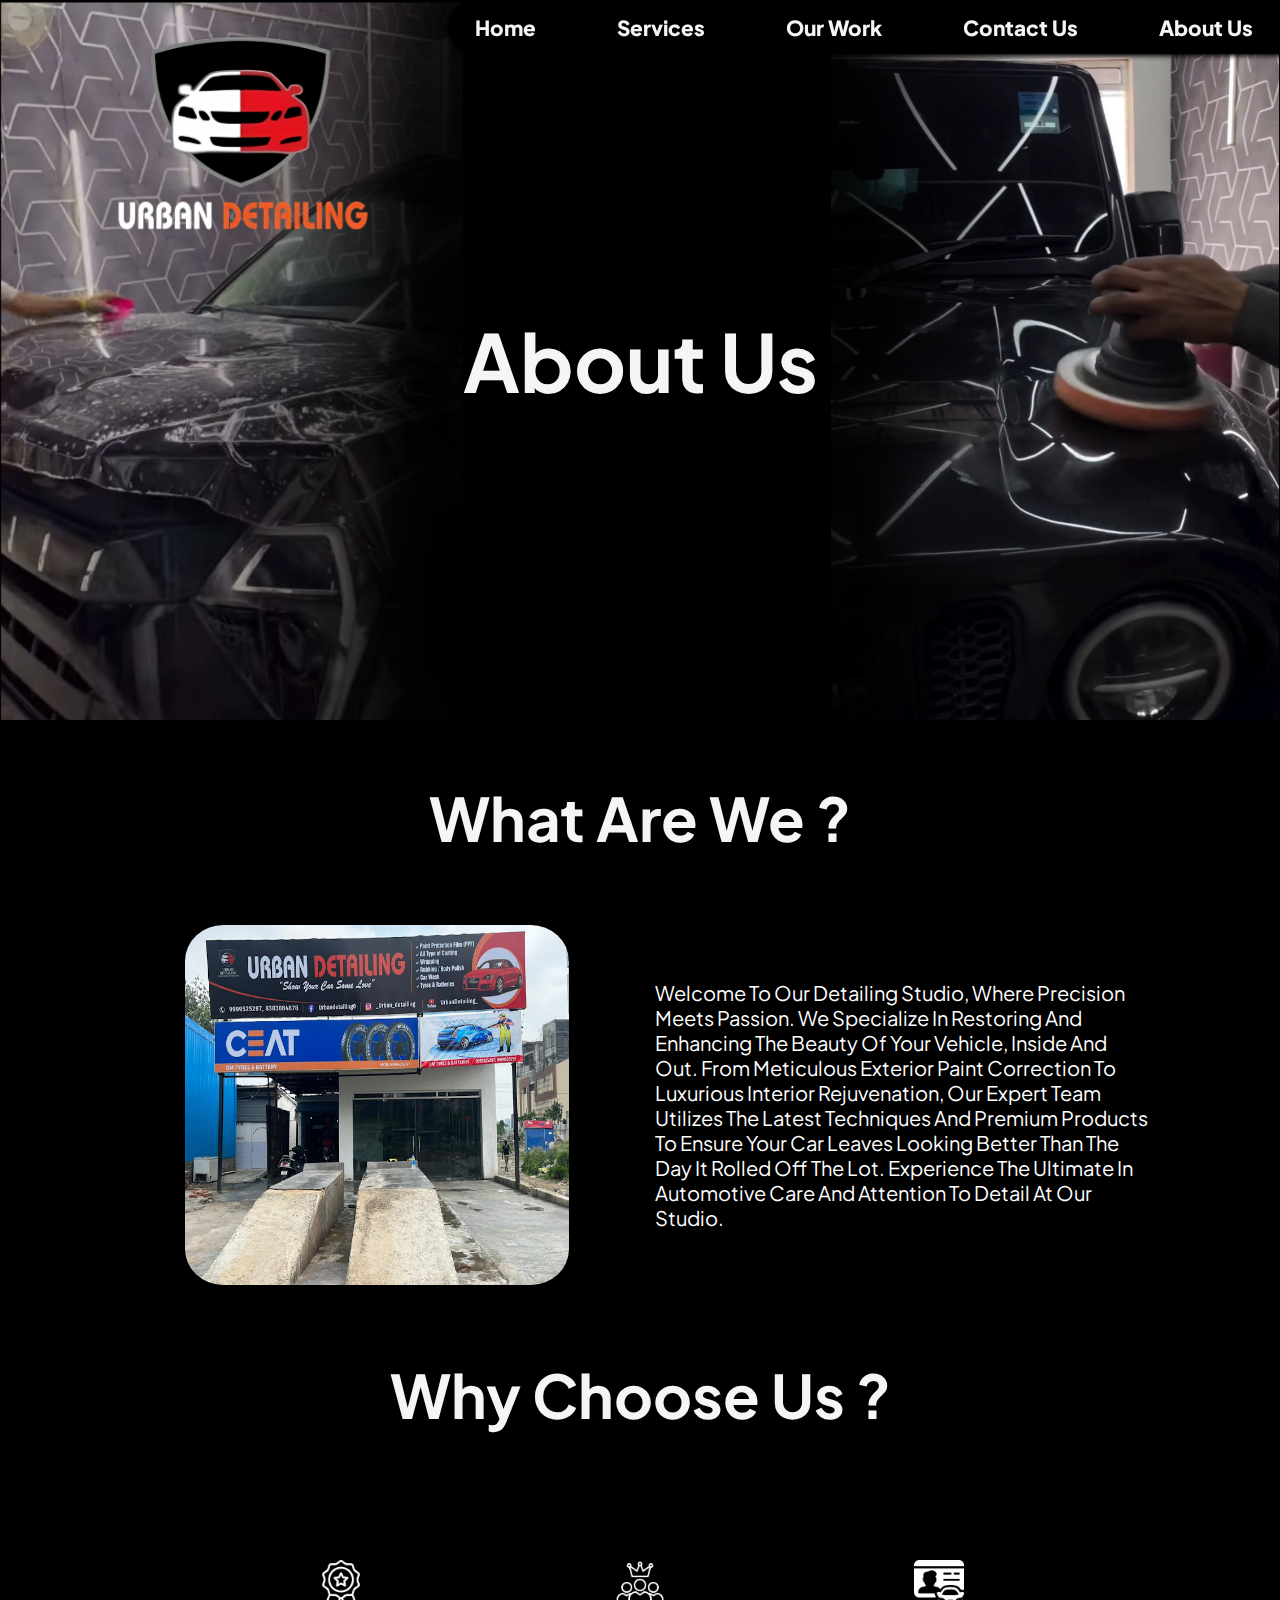
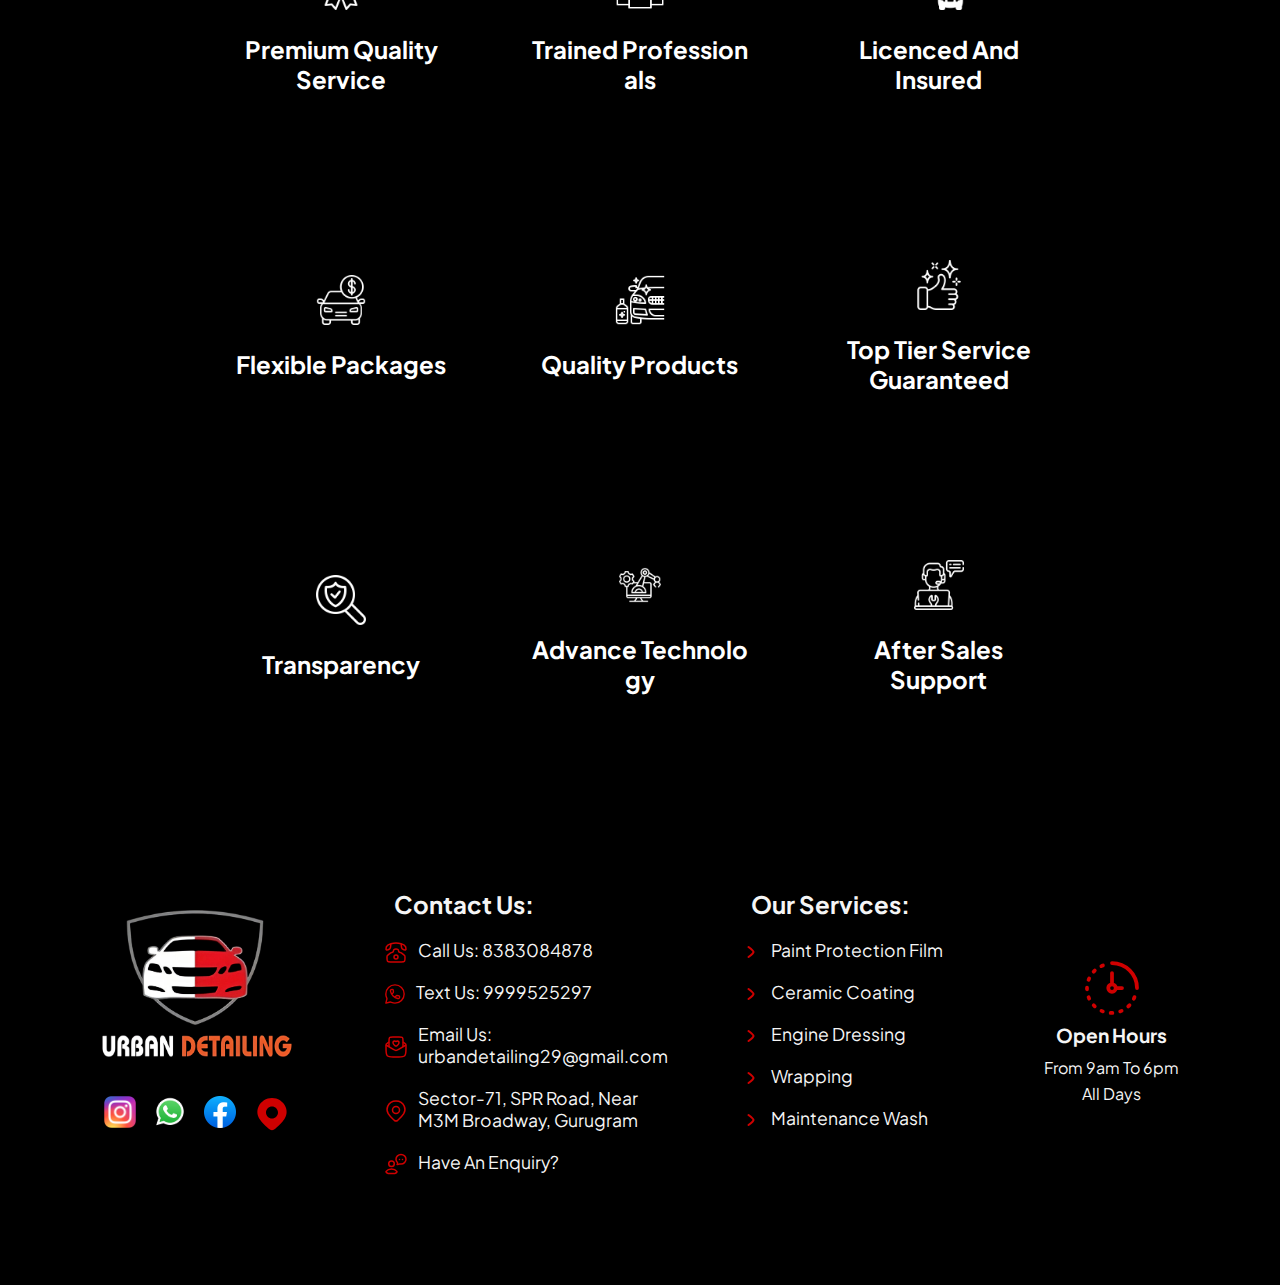
<file: aboutus.html>
<!DOCTYPE html>
<html lang="en">
<head>
    <meta charset="UTF-8">
    <meta name="viewport" content="width=device-width, initial-scale=1.0">
    <title>About Us - Urban Detailing</title>
    <link rel="stylesheet" href="aboutus.css">
    <link rel="stylesheet" href="form.css">
    <link rel="shortcut icon" href="./assets/favicon.png" type="image/x-icon">
    <link rel="preconnect" href="https://fonts.googleapis.com">
    <link rel="preconnect" href="https://fonts.gstatic.com" crossorigin>
    <link href="https://fonts.googleapis.com/css2?family=Plus+Jakarta+Sans:ital,wght@0,200..800;1,200..800&display=swap" rel="stylesheet">
</head>
<body>
        <div id="actualbody">
            <nav >
                <ul>    
                    <li class="navitem"> <a href="./index.html">Home</a> </li>
                    <li class="navitem"> <a href="./services.html">Services</a> </li>
                    <!-- <li class="navitem" onmouseover="triggerDropdown(this)">Services <img src="./assets/down.svg" class="down"></li> -->
                    <li class="navitem" > <a href="./ourwork.html">Our Work</a> </li>
                    <li class="navitem" > <a href="./contactus.html">Contact Us</a> </li>
                    <!-- <li class="navitem" onmouseover="closeDropdown()"> <a href="#">Locate Us</a> </li> -->
                    <li class="navitem" > <a href="./aboutus.html">About Us</a> </li>
                </ul>
                </nav>
    
                <div id="dropdown"></div>
               
            </nav>
            <img src="./assets/pixelcut-export.png" id="homelogo">
    
            <div id="search">
                <input type="text" placeholder="Search"> 
                <img src="./assets/search.svg" alt="">
            </div>

            <div class="bgcontainer"><h1>About Us</h1></div>
             <!-- <div style="position: fixed; z-index: -10; top: -5px;"><img src="./assets/servicebg.jpg" style="width: 100%;" alt=""></div> -->
            <!-- <div class="aboutus"><div class="about">ABOUT</div><div class="us"> US</div></div> -->
            <div class="whatareweheading"><h1>What Are We ?</h1></div>
            <div class="whatarewe">
                <div class="whatareweimg">
                    <img src="./assets/bg-image.jpg" alt="">
                </div>
                <div class="whatarewetext">
                    Welcome to our detailing studio, where precision meets passion. We specialize in restoring and enhancing the beauty of your vehicle, inside and out. From meticulous exterior paint correction to luxurious interior rejuvenation, our expert team utilizes the latest techniques and premium products to ensure your car leaves looking better than the day it rolled off the lot. Experience the ultimate in automotive care and attention to detail at our studio.
                </div>
            </div>

            <div class="why">
                <div class="text">
                    <h1>Why Choose Us ?</h1>
                </div>
                <div class="grid">
                    <div class="gridbox">
                        <div class="gridimg"><img src="./assets/medal.png" alt=""></div>
                        <div class="gridtext">
                            <h2>Premium Quality<br>Service</h2>
                        </div>
                        </div>
                        <div class="gridbox">
                            <div class="gridimg"><img src="./assets/elite.png" alt=""></div>
                            <div class="gridtext">
                                <h2>Trained Professionals</h2>
                            </div>
                    </div>
                    <div class="gridbox">
                        <div class="gridimg"><img src="./assets/carinsured.png" alt=""></div>
                        <div class="gridtext">
                            <h2>Licenced And <br> Insured</h2>
                        </div>
                    </div>
                    <div class="gridbox">
                        <div class="gridimg"><img src="./assets/moneycar.png" alt=""></div>
                        <div class="gridtext">
                            <h2>Flexible Packages</h2>
                        </div>
                    </div>
                    <div class="gridbox">
                        <div class="gridimg"><img style="filter: invert(0);" src="./assets/clean.png" alt=""></div>
                        <div class="gridtext">
                            <h2>Quality Products</h2>
                        </div>
                    </div>
                 
                    <div class="gridbox">
                        <div class="gridimg"><img src="./assets/toptier.png" alt=""></div>
                        <div class="gridtext">
                            <h2>Top Tier Service <br> Guaranteed</h2>
                        </div>
                    </div>
                    <div class="gridbox">
                        <div class="gridimg"><img src="./assets/transparency.png" alt=""></div>
                        <div class="gridtext">
                            <h2>Transparency</h2>
                        </div>
                    </div>
                    <div class="gridbox">
                        <div class="gridimg"><img src="./assets/advanced.png" alt=""></div>
                        <div class="gridtext">
                            <h2>Advance Technology</h2>
                        </div>
                    </div>
                    <div class="gridbox">
                        <div class="gridimg"><img src="./assets/aftersales.png" alt=""></div>
                        <div class="gridtext">
                            <h2>After Sales <br> Support</h2>
                        </div>
                    </div>
                </div>
            </div>

            <footer style="margin-top: 7rem;">
                <div id="flexrow">
                    <div class="flexcol">
                        <div id="footericon"><img src="./assets/pixelcut-export.png" alt=""></div>
                        <div id="footersocials">
                            <div class="footersocial"><a target="_blank" href="https://www.instagram.com/_urban__detailing/"><img src="./assets/instagram.png" alt=""></a></div>
                            <div class="footersocial"><a target="_blank" href="https://wa.me/+918383084878"><img src="./assets/whatsapp.png" alt=""></a></div>
                            <div class="footersocial"><a target="_blank" href="https://www.facebook.com/UrbanDetailing0"><img src="./assets/facebook.png" alt=""></a></div>
                            <div class="footersocial"><a target="_blank" target="_blank" href="https://www.google.com/maps/place/Urban+Detailing/@28.4014441,77.0158795,17z/data=!3m1!4b1!4m6!3m5!1s0x390d2394bfd50957:0x3660d61e1f17278e!8m2!3d28.4014441!4d77.0184544!16s%2Fg%2F11svvvg25t?entry=ttu"><img src="./assets/pdcopy.svg" alt=""></a></div>
                        </div>
                    </div>
                    <div class="flexcol">
                            <div class="footerheading">Contact Us:</div>
                            <div class="contactmethods">
                                <div class="contacticon"><img src="./assets/landline.svg" alt=""></div>
                                <div class="contactText"><a href="tel:83830 84878">Call Us: 8383084878</a></div>
                            </div>
                            <div class="contactmethods">
                                <div class="contacticon"><img src="./assets/whatsapp.svg" alt=""></div>
                                <div class="contactText" id="phones"> <a target="_blank" href="https://wa.me/+919999525297">Text Us: 9999525297</a></div>
                            </div>
                            <div class="contactmethods">
                                <div class="contacticon"><img src="./assets/email.svg" alt=""></div>
                                <div class="contactText" id="emails"><a target="_blank" href="mailto:urbandetailing29@gmail.comsubject=Mere%20Dikkat%20Ho%20Rhi%20Hai&body=Message" style="text-transform: none;">Email Us: urbandetailing29@gmail.com</a></div>
                            </div>
                            <div class="contactmethods">
                                <div class="contacticon"><img src="./assets/pindrop.svg" alt=""></div>
                                <div class="contactText"><a target="_blank" target="_blank" href="https://www.google.com/maps/place/Urban+Detailing/@28.4014441,77.0158795,17z/data=!3m1!4b1!4m6!3m5!1s0x390d2394bfd50957:0x3660d61e1f17278e!8m2!3d28.4014441!4d77.0184544!16s%2Fg%2F11svvvg25t?entry=ttu">Sector-71, SPR Road, near M3M Broadway, Gurugram</a></div>
                            </div>
                            <div class="contactmethods" onclick="queryHBhaiKo()">
                                <div class="contacticon" ><img src="./assets/enquire.svg" alt=""></div>
                                <div class="contactText" onclick="queryHBhaiKo()">Have An Enquiry?</div>
                            </div>
                    </div>
        
                    <div class="flexcol">
                            <div class="footerheading">Our Services:</div>
                            <div class="servicemethods">
                                <div class="contacticon"><img src="./assets/side.svg" alt=""></div>
                                <div class="contactText">Paint Protection Film</div>
                            </div>
                            <div class="servicemethods">
                                <div class="contacticon"><img src="./assets/side.svg" alt=""></div>
                                <div class="contactText">Ceramic Coating</div>
                            </div>
                            <div class="servicemethods">
                                <div class="contacticon"><img src="./assets/side.svg" alt=""></div>
                                <div class="contactText">Engine Dressing</div>
                            </div>
                            <div class="servicemethods">
                                <div class="contacticon"><img src="./assets/side.svg" alt=""></div>
                                <div class="contactText">Wrapping</div>
                            </div>
                            <div class="servicemethods">
                                <div class="contacticon"><img src="./assets/side.svg" alt=""></div>
                                <div class="contactText">maintenance Wash</div>
                        </div>
                    </div>
                    <div class="flexcol">
                        <img src="./assets/clock.svg" alt="">
                        <strong>Open Hours</strong>
                        <p>From 9am to 6pm</p>
                        <p>All Days</p>
                    </div>
                </div>
            </footer>
             
                <div id="blurDiv">
                    <div id="formdiv1">
                        <div class="message">
                            <h1>For Services Related Queries</h1>
                            <p>Got a question or something you'd like to ask? Feel free to reach out to us using the form.</p>
                            <!-- <img src="./assets/Logo Red.png" alt="Logo" /> -->
                        </div>
                        <form>
                            <div class="inputWrap">
                                <input type="text" class="inputField" autocomplete="on" id="contactPageName1" required />
                                <label for="name">Name</label>
                            </div>
                            <div class="inputWrap">
                                <input type="email" class="inputField" autocomplete="on" id="contactPageEmail1" required />
                                <label id="contactPageEmailLabel" for="email">Email</label>
                            </div>
                            <div class="inputWrap">
                                <input type="tel" class="inputField" autocomplete="on" id="contactPageMobile1" required />
                                <label id="contactPageMobileLabel" for="tel">Mobile</label>
                            </div>
                            <div class="inputWrap">
                                <textarea name="message" class="input-textarea" id="contactPageMessage1" required></textarea>
                                <label for="message">Message</label>
                            </div>
                            <div class="submitWrap">
                                <input type="submit" value="" id="contactPageSubmitButton1" class="sendBtn" />
                                <div class="sendLabel" onclick="submitForms()">
                                    <img id="contactPageSubmitBtnImg1" src="./assets/send.svg" alt="" />
                                    <h1 id="contactPageSubmitBtnText1">Send</h1>
                                </div>
                            </div>
                        </form>
                    </div>
                </div>
            </div>
        <script src="./aboutus.js"></script>
        <script src="./formlogic.js"></script>
        <script src="./formsubmission.js"></script>
</body>
</html>
</file>
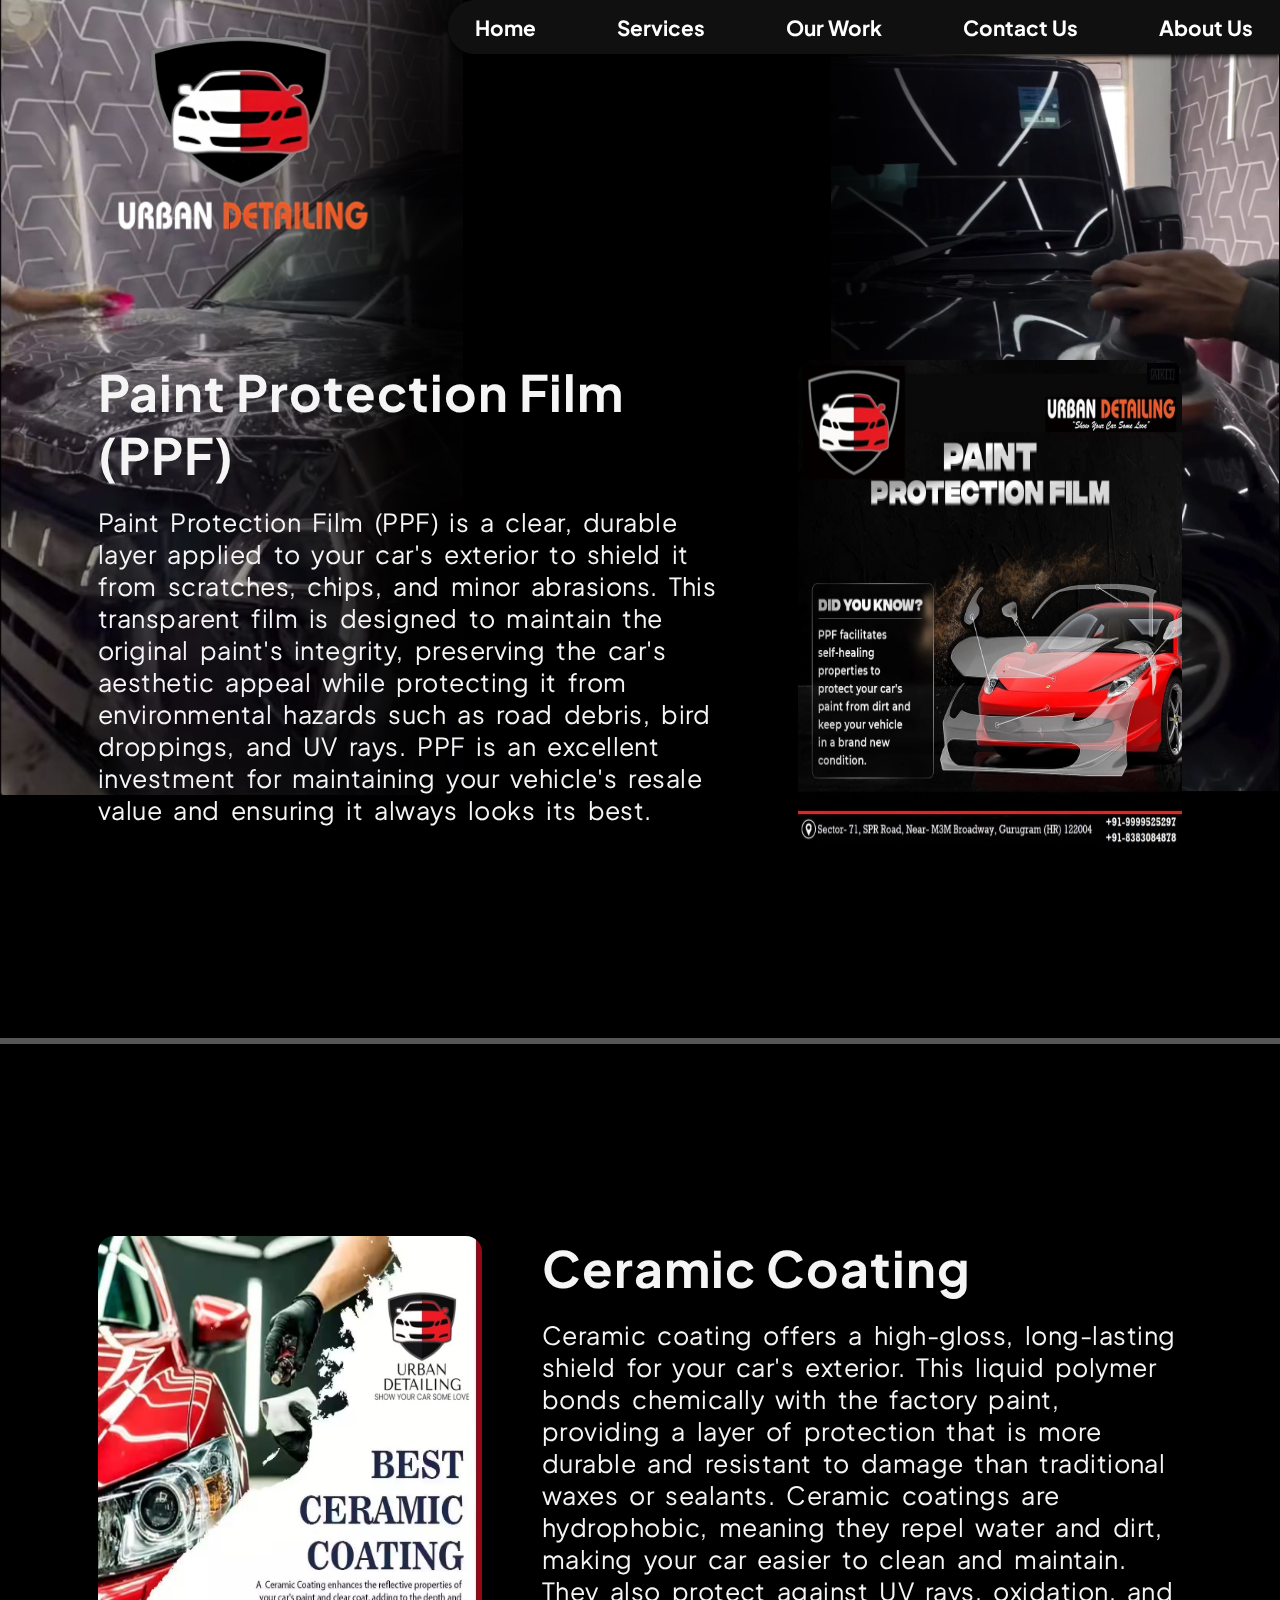
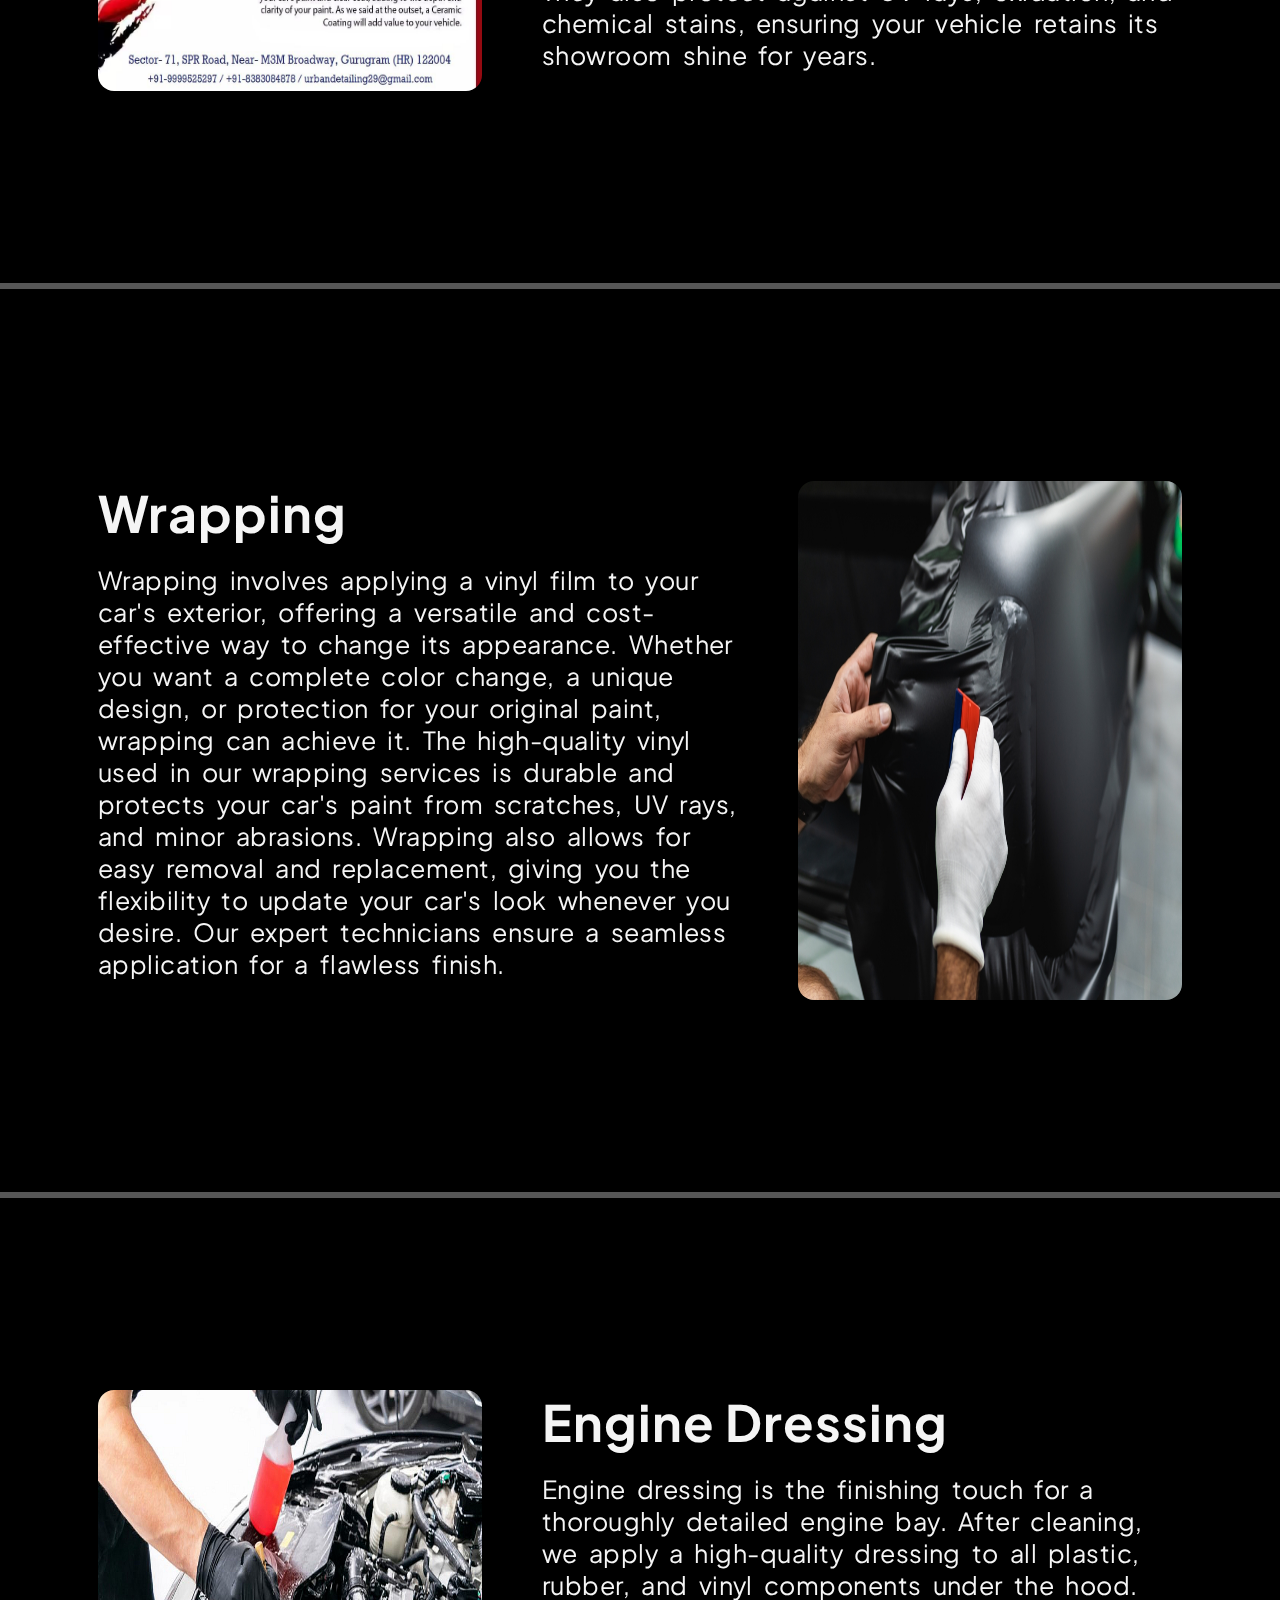
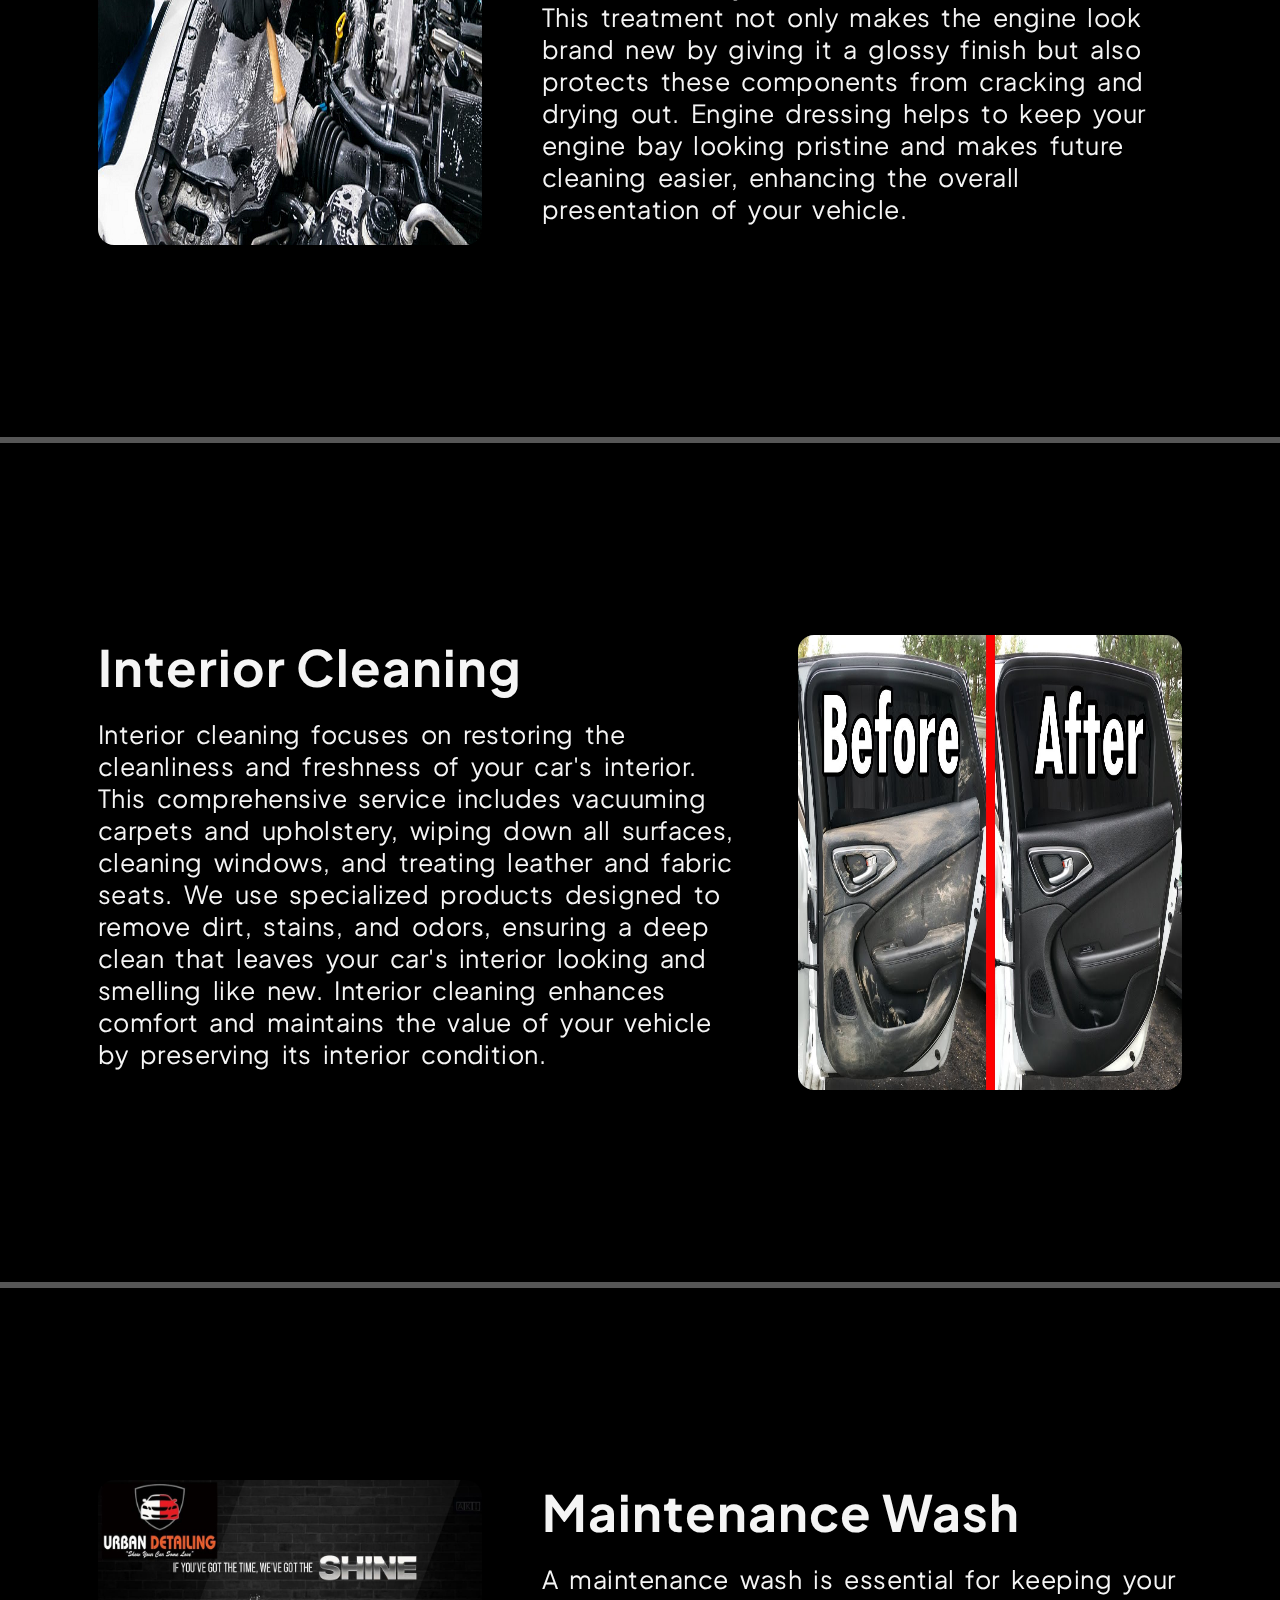
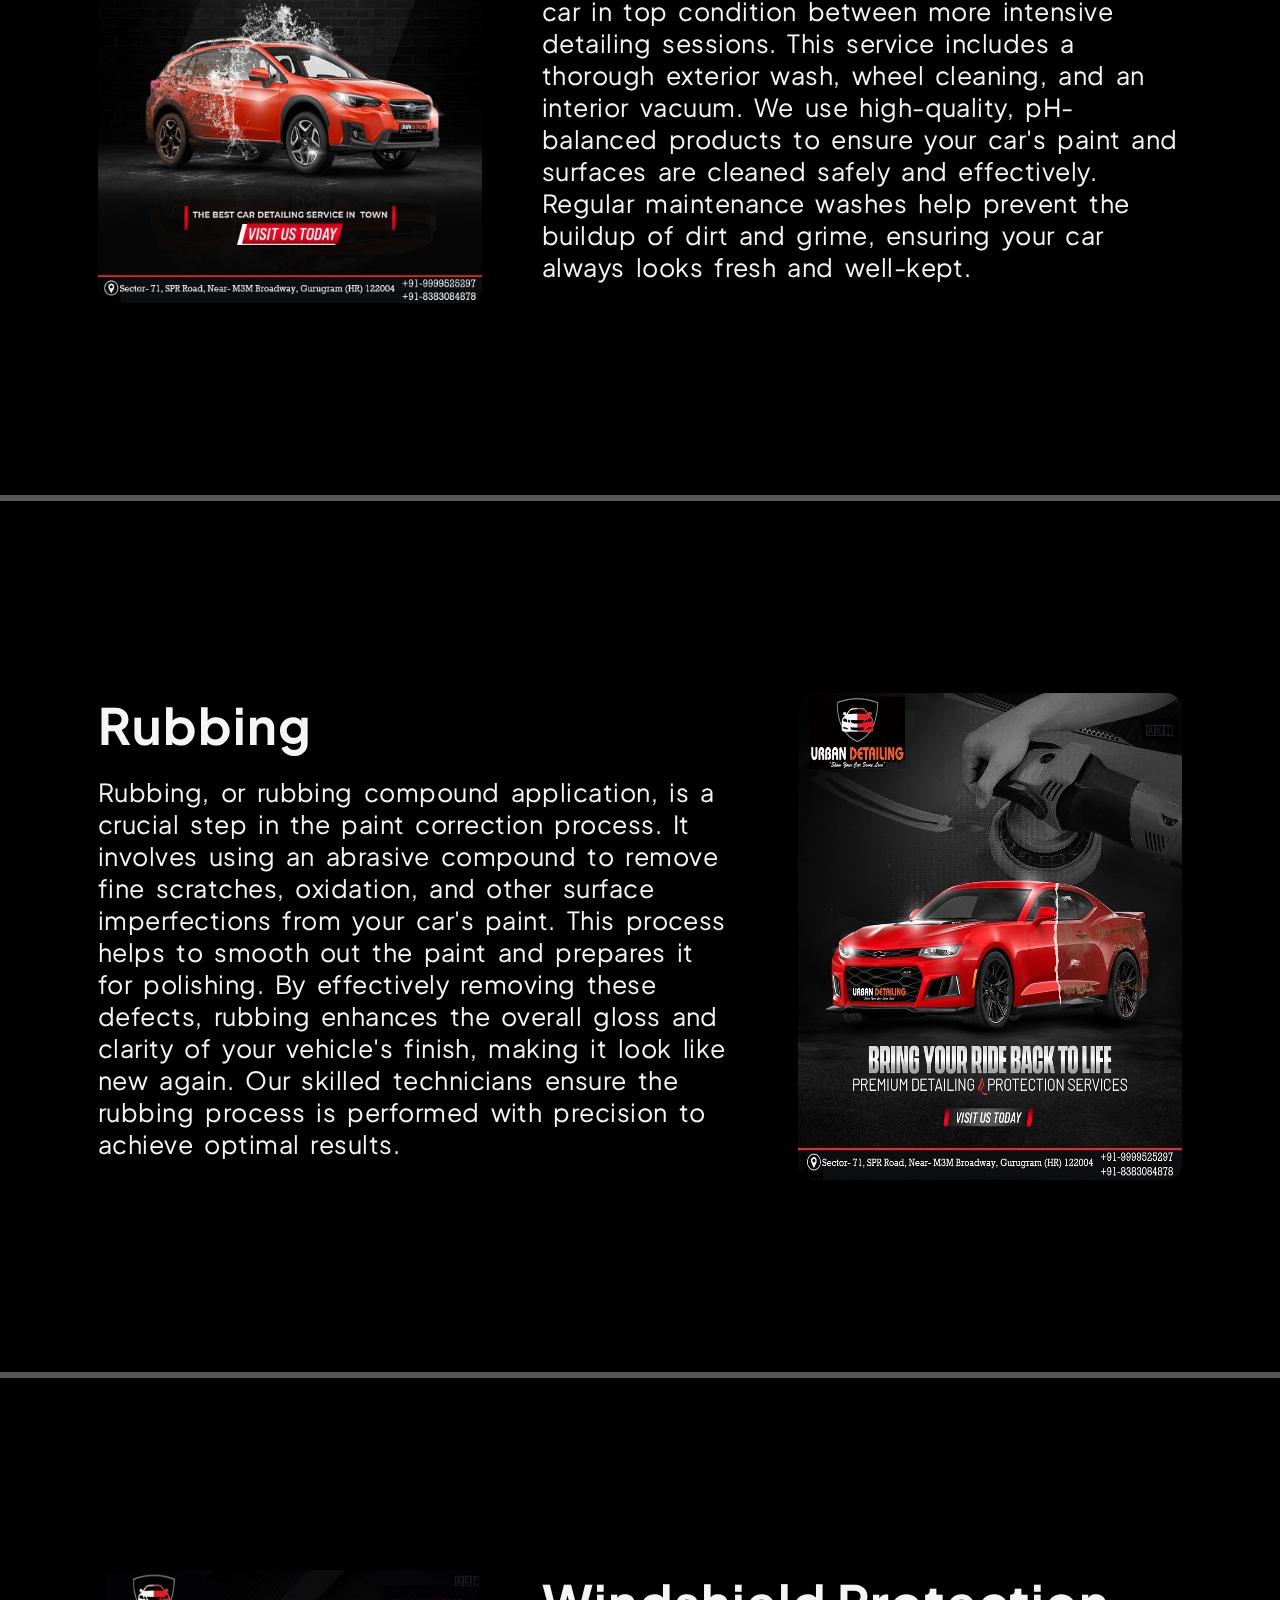
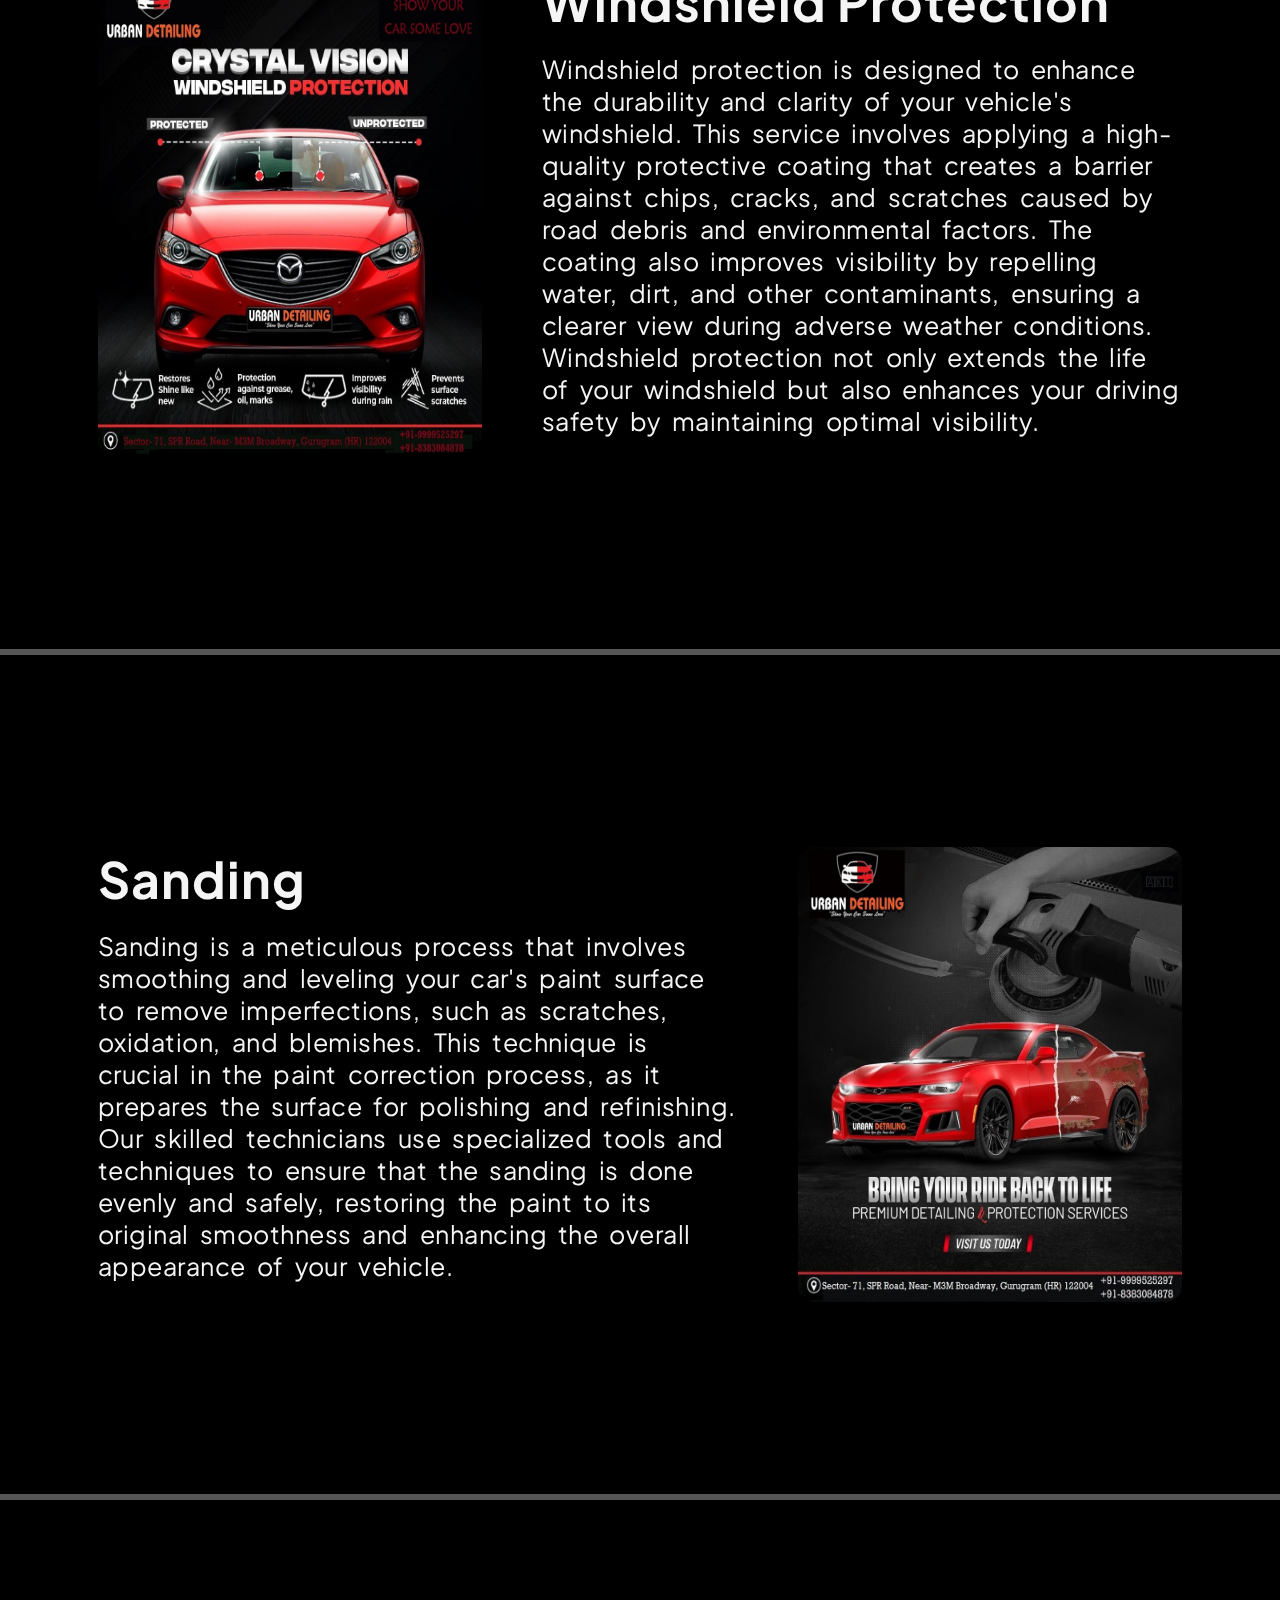
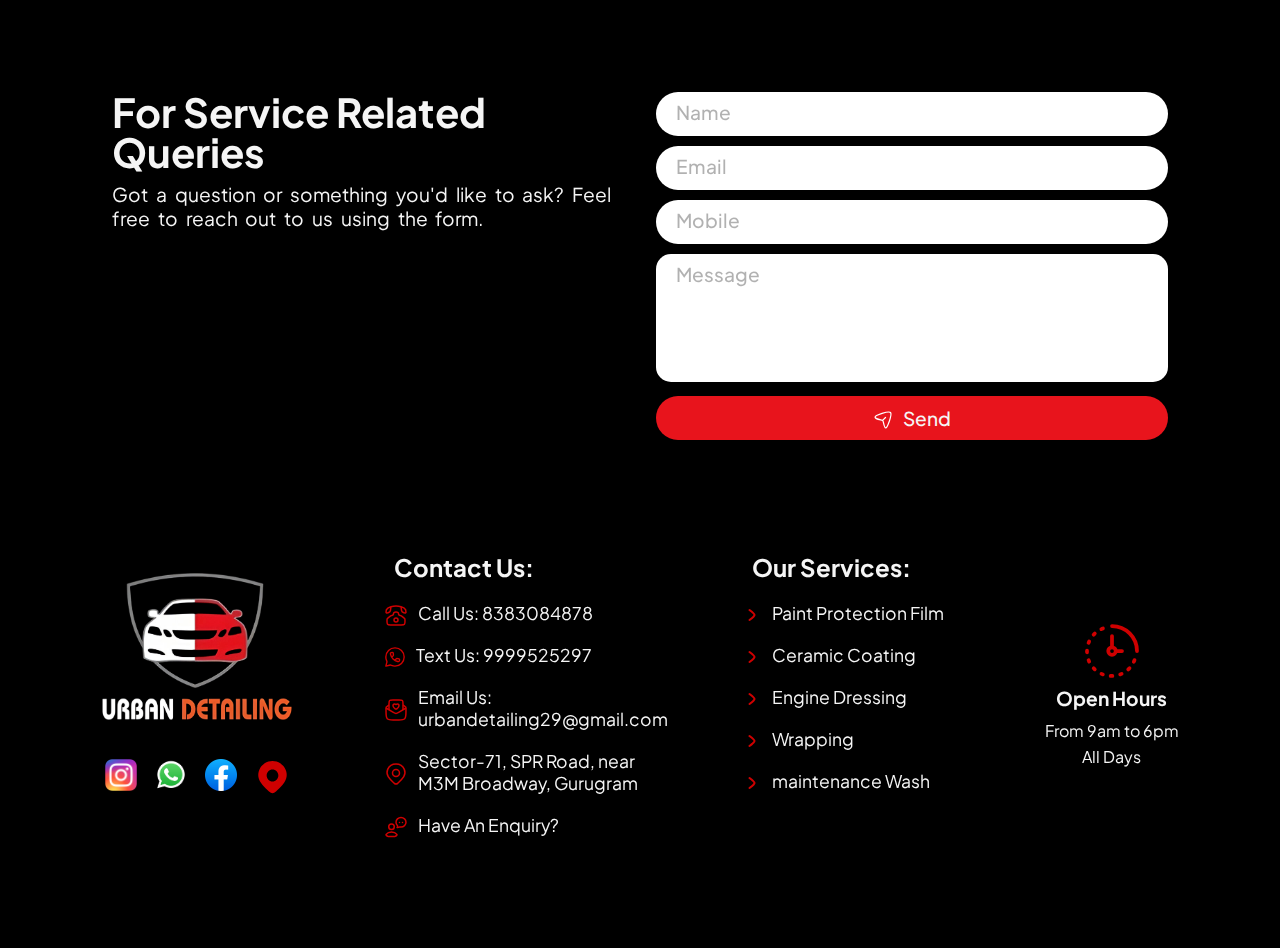
<file: services.html>
<!DOCTYPE html>
<html lang="en">
<head>
    <meta charset="UTF-8">
    <meta name="viewport" content="width=device-width, initial-scale=1.0">
    <title>Our Services</title>
    <!-- <link rel="stylesheet" href="index.css"> -->
    <link rel="stylesheet" href="services.css">
    <link rel="stylesheet" href="./form.css">
    <link rel="preconnect" href="https://fonts.googleapis.com">
    <link rel="preconnect" href="https://fonts.gstatic.com" crossorigin>
    <link href="https://fonts.googleapis.com/css2?family=Plus+Jakarta+Sans:ital,wght@0,200..800;1,200..800&display=swap" rel="stylesheet">
    <link rel="shortcut icon" href="./assets/favicon.png" type="image/x-icon">
</head>
<body>
    <div id="actualbody">
        <div style="position: fixed; z-index: -10; top: -5px;"><img src="./assets/servicebg.jpg" style="width: 100%;" alt=""></div>
        <nav >
            <ul>    
                <li class="navitem" > <a href="./index.html">Home</a> </li>
                <li class="navitem" > <a href="./services.html">Services</a> </li>
                <!-- <li class="navitem" onmouseover="triggerDropdown(this)">Services <img src="./assets/down.svg" class="down"></li> -->
                <li class="navitem" > <a href="./ourwork.html">Our Work</a> </li>
                <li class="navitem" > <a href="./contactus.html">Contact Us</a> </li>
                <li class="navitem" > <a href="./aboutus.html">About Us</a> </li>
            </ul>

            <div id="dropdown" >

            </div>
           
        </nav>
        <a href="./index.html">
            <img src="./assets/pixelcut-export.png" id="homelogo">

        </a>

        <div id="search">
            <input id="searchinput" type="text" placeholder="Search"> 
            <img src="./assets/search.svg" alt="">
        </div>

        <div id="coverimage">
            <!-- <img src="https://ceramicpro.com/wp-content/uploads/2020/09/Install-PPF-on-New-Car.jpg" alt=""> -->
            <video autoplay="" muted="" loop="" style="width:100%;filter:grayscale(1);-webkit-filter:grayscale(1);" data-video="0">
                <source src="https://www.detailingdevils.com/assets/video/website/Absolute_Pro.mp4" type="video/mp4">
                </video>
        </div>

        <div class="content">
            <div class="banner first">
                <div class="flexcontainer">

                    <h1>Paint Protection Film (PPF)</h1>
                    <p>Paint Protection Film (PPF) is a clear, durable layer applied to your car's exterior to shield it from scratches, chips, and minor abrasions. This transparent film is designed to maintain the original paint's integrity, preserving the car's aesthetic appeal while protecting it from environmental hazards such as road debris, bird droppings, and UV rays. PPF is an excellent investment for maintaining your vehicle's resale value and ensuring it always looks its best.</p>
                </div>

                    <img src="./assets/ppf.jpeg" alt="">
            </div>

            <div class="pagebreak"></div>
            <div class="banner">
                <img src="./assets/Ceramic Coating.jpeg" alt="">

                <div class="flexcontainer">

                    <h1>Ceramic Coating</h1>
                    <p>Ceramic coating offers a high-gloss, long-lasting shield for your car's exterior. This liquid polymer bonds chemically with the factory paint, providing a layer of protection that is more durable and resistant to damage than traditional waxes or sealants. Ceramic coatings are hydrophobic, meaning they repel water and dirt, making your car easier to clean and maintain. They also protect against UV rays, oxidation, and chemical stains, ensuring your vehicle retains its showroom shine for years.</p>
                </div>
            </div>

            <div class="pagebreak"></div>
            <div class="banner">
                <div class="flexcontainer">

                    <h1>Wrapping</h1>
                    <p>Wrapping involves applying a vinyl film to your car's exterior, offering a versatile and cost-effective way to change its appearance. Whether you want a complete color change, a unique design, or protection for your original paint, wrapping can achieve it. The high-quality vinyl used in our wrapping services is durable and protects your car's paint from scratches, UV rays, and minor abrasions. Wrapping also allows for easy removal and replacement, giving you the flexibility to update your car's look whenever you desire. Our expert technicians ensure a seamless application for a flawless finish.</p>
                </div>
                <img src="./assets/Wrapping.jpeg" alt="">
                </div>

                <div class="pagebreak"></div>


            <div class="banner">
                <img src="./assets/EngineDressing.jpeg" alt="">   

                    <div class="flexcontainer">

                        <h1>Engine Dressing</h1>
                        <p>Engine dressing is the finishing touch for a thoroughly detailed engine bay. After cleaning, we apply a high-quality dressing to all plastic, rubber, and vinyl components under the hood. This treatment not only makes the engine look brand new by giving it a glossy finish but also protects these components from cracking and drying out. Engine dressing helps to keep your engine bay looking pristine and makes future cleaning easier, enhancing the overall presentation of your vehicle.</p>
                        </div>  
            </div>

            <div class="pagebreak"></div>
            <div class="banner">
                    <div class="flexcontainer">

                        <h1>Interior Cleaning</h1>
                        <p>Interior cleaning focuses on restoring the cleanliness and freshness of your car's interior. This comprehensive service includes vacuuming carpets and upholstery, wiping down all surfaces, cleaning windows, and treating leather and fabric seats. We use specialized products designed to remove dirt, stains, and odors, ensuring a deep clean that leaves your car's interior looking and smelling like new. Interior cleaning enhances comfort and maintains the value of your vehicle by preserving its interior condition.</p>
                        </div> 
                        <img src="./assets/InteriorCleaning.jpeg" alt="">    
            </div>

            <div class="pagebreak"></div>
            <div class="banner">
                <img src="./assets/maintenecewash.jpeg" alt="">   

                <div class="flexcontainer">

                    <h1>Maintenance Wash</h1>
                    <p>A maintenance wash is essential for keeping your car in top condition between more intensive detailing sessions. This service includes a thorough exterior wash, wheel cleaning, and an interior vacuum. We use high-quality, pH-balanced products to ensure your car's paint and surfaces are cleaned safely and effectively. Regular maintenance washes help prevent the buildup of dirt and grime, ensuring your car always looks fresh and well-kept.</p>
                </div>  
            </div>

            <div class="pagebreak"></div>
            <div class="banner">
                <div class="flexcontainer">

                    <h1>Rubbing</h1>
                    <p>Rubbing, or rubbing compound application, is a crucial step in the paint correction process. It involves using an abrasive compound to remove fine scratches, oxidation, and other surface imperfections from your car's paint. This process helps to smooth out the paint and prepares it for polishing. By effectively removing these defects, rubbing enhances the overall gloss and clarity of your vehicle's finish, making it look like new again. Our skilled technicians ensure the rubbing process is performed with precision to achieve optimal results.</p>
                    </div> 
                    <img src="./assets/grinder.jpeg" alt="">        
            </div>

            <div class="pagebreak"></div>


            <div class="banner">
                <img src="./assets/windsheild.jpeg" alt="">      

                    <div class="flexcontainer">

                        <h1>Windshield Protection</h1>
                        <p>Windshield protection is designed to enhance the durability and clarity of your vehicle's windshield. This service involves applying a high-quality protective coating that creates a barrier against chips, cracks, and scratches caused by road debris and environmental factors. The coating also improves visibility by repelling water, dirt, and other contaminants, ensuring a clearer view during adverse weather conditions. Windshield protection not only extends the life of your windshield but also enhances your driving safety by maintaining optimal visibility.</p>
                    </div>  
            </div>

            <div class="pagebreak"></div>

            <div class="banner">
                <div class="flexcontainer">

                    <h1>Sanding</h1>
                    <p>Sanding is a meticulous process that involves smoothing and leveling your car's paint surface to remove imperfections, such as scratches, oxidation, and blemishes. This technique is crucial in the paint correction process, as it prepares the surface for polishing and refinishing. Our skilled technicians use specialized tools and techniques to ensure that the sanding is done evenly and safely, restoring the paint to its original smoothness and enhancing the overall appearance of your vehicle.</p>
                </div>  
                <img src="./assets/grinder.jpeg" alt="">  
            </div>
            <div class="pagebreak"></div>

</div>

            <div id="formdiv">
                <div class="message">
                    <h1>For Service Related Queries</h1>
                    <p>Got a question or something you'd like to ask? Feel free to reach out to us using the form.</p>
                    <!-- <img src="./assets/Logo Red.png" alt="Logo" /> -->
                </div>
                <form>
                    <div class="inputWrap">
                        <input type="text" class="inputField" autocomplete="on" id="contactPageName" required />
                        <label for="name">Name</label>
                    </div>
                    <div class="inputWrap">
                        <input type="email" class="inputField" autocomplete="on" id="contactPageEmail" required />
                        <label id="contactPageEmailLabel" for="email">Email</label>
                    </div>
                    <div class="inputWrap">
                        <input type="tel" class="inputField" autocomplete="on" id="contactPageMobile" required />
                        <label id="contactPageMobileLabel" for="tel">Mobile</label>
                    </div>
                    <div class="inputWrap">
                        <textarea name="message" class="input-textarea" id="contactPageMessage" required></textarea>
                        <label for="message">Message</label>
                    </div>
                    <div class="submitWrap">
                        <input type="submit" value="" id="contactPageSubmitButton" class="sendBtn" />
                        <div class="sendLabel" onclick="submitForm()">
                            <img id="contactPageSubmitBtnImg" src="./assets/send.svg" alt="" />
                            <h1 id="contactPageSubmitBtnText">Send</h1>
                        </div>
                    </div>
                </form>
        </div>

        <footer style="margin-top: 7rem;">
            <div id="flexrow">
                <div class="flexcol">
                    <div id="footericon"><img src="./assets/pixelcut-export.png" alt=""></div>
                    <div id="footersocials">
                        <div class="footersocial"><a target="_blank" href="https://www.instagram.com/_urban__detailing/"><img src="./assets/instagram.png" alt=""></a></div>
                        <div class="footersocial"><a target="_blank" href="https://wa.me/+918383084878"><img src="./assets/whatsapp.png" alt=""></a></div>
                        <div class="footersocial"><a target="_blank" href="https://www.facebook.com/UrbanDetailing0"><img src="./assets/facebook.png" alt=""></a></div>
                        <div class="footersocial"><a target="_blank" target="_blank" href="https://www.google.com/maps/place/Urban+Detailing/@28.4014441,77.0158795,17z/data=!3m1!4b1!4m6!3m5!1s0x390d2394bfd50957:0x3660d61e1f17278e!8m2!3d28.4014441!4d77.0184544!16s%2Fg%2F11svvvg25t?entry=ttu"><img src="./assets/pdcopy.svg" alt=""></a></div>
                    </div>
                </div>
                <div class="flexcol">
                        <div class="footerheading">Contact Us:</div>
                        <div class="contactmethods">
                            <div class="contacticon"><img src="./assets/landline.svg" alt=""></div>
                            <div class="contactText"><a href="tel:83830 84878">Call Us: 8383084878</a></div>
                        </div>
                        <div class="contactmethods">
                            <div class="contacticon"><img src="./assets/whatsapp.svg" alt=""></div>
                            <div class="contactText" id="phones"> <a target="_blank" href="https://wa.me/+919999525297">Text Us: 9999525297</a></div>
                        </div>
                        <div class="contactmethods">
                            <div class="contacticon"><img src="./assets/email.svg" alt=""></div>
                            <div class="contactText" id="emails"><a target="_blank" href="mailto:urbandetailing29@gmail.comsubject=Mere%20Dikkat%20Ho%20Rhi%20Hai&body=Message" style="text-transform: none;">Email Us: urbandetailing29@gmail.com</a></div>
                        </div>
                        <div class="contactmethods">
                            <div class="contacticon"><img src="./assets/pindrop.svg" alt=""></div>
                            <div class="contactText"><a target="_blank" target="_blank" href="https://www.google.com/maps/place/Urban+Detailing/@28.4014441,77.0158795,17z/data=!3m1!4b1!4m6!3m5!1s0x390d2394bfd50957:0x3660d61e1f17278e!8m2!3d28.4014441!4d77.0184544!16s%2Fg%2F11svvvg25t?entry=ttu">Sector-71, SPR Road, near M3M Broadway, Gurugram</a></div>
                        </div>
                        <div class="contactmethods" onclick="queryHBhaiKo()">
                            <div class="contacticon" ><img src="./assets/enquire.svg" alt=""></div>
                            <div class="contactText" onclick="queryHBhaiKo()">Have An Enquiry?</div>
                        </div>
                </div>
    
                <div class="flexcol">
                        <div class="footerheading">Our Services:</div>
                        <div class="servicemethods">
                            <div class="contacticon"><img src="./assets/side.svg" alt=""></div>
                            <div class="contactText">Paint Protection Film</div>
                        </div>
                        <div class="servicemethods">
                            <div class="contacticon"><img src="./assets/side.svg" alt=""></div>
                            <div class="contactText">Ceramic Coating</div>
                        </div>
                        <div class="servicemethods">
                            <div class="contacticon"><img src="./assets/side.svg" alt=""></div>
                            <div class="contactText">Engine Dressing</div>
                        </div>
                        <div class="servicemethods">
                            <div class="contacticon"><img src="./assets/side.svg" alt=""></div>
                            <div class="contactText">Wrapping</div>
                        </div>
                        <div class="servicemethods">
                            <div class="contacticon"><img src="./assets/side.svg" alt=""></div>
                            <div class="contactText">maintenance Wash</div>
                    </div>
                </div>
                <div class="flexcol">
                    <img src="./assets/clock.svg" alt="">
                    <strong>Open Hours</strong>
                    <p>From 9am to 6pm</p>
                    <p>All Days</p>
                </div>
            </div>
        </footer>
         
            <div id="blurDiv">
                <div id="formdiv1">
                    <div class="message">
                        <h1>For Services Related Queries</h1>
                        <p>Got a question or something you'd like to ask? Feel free to reach out to us using the form.</p>
                        <!-- <img src="./assets/Logo Red.png" alt="Logo" /> -->
                    </div>
                    <form>
                        <div class="inputWrap">
                            <input type="text" class="inputField" autocomplete="on" id="contactPageName1" required />
                            <label for="name">Name</label>
                        </div>
                        <div class="inputWrap">
                            <input type="email" class="inputField" autocomplete="on" id="contactPageEmail1" required />
                            <label id="contactPageEmailLabel" for="email">Email</label>
                        </div>
                        <div class="inputWrap">
                            <input type="tel" class="inputField" autocomplete="on" id="contactPageMobile1" required />
                            <label id="contactPageMobileLabel" for="tel">Mobile</label>
                        </div>
                        <div class="inputWrap">
                            <textarea name="message" class="input-textarea" id="contactPageMessage1" required></textarea>
                            <label for="message">Message</label>
                        </div>
                        <div class="submitWrap">
                            <input type="submit" value="" id="contactPageSubmitButton1" class="sendBtn" />
                            <div class="sendLabel" onclick="submitForms()">
                                <img id="contactPageSubmitBtnImg1" src="./assets/send.svg" alt="" />
                                <h1 id="contactPageSubmitBtnText1">Send</h1>
                            </div>
                        </div>
                    </form>
                </div>
            </div>
</div>
    <script src="services.js"></script>
    <script src="./formsubmission.js"></script>
    <script src="./formlogic.js"></script>
</body>
</html>
</file>
<file: aboutus.css>
li{
    list-style: none;
}

*{
    font-family: 'Plus Jakarta Sans';
    margin: 0;
    text-transform: capitalize;
    padding: 0;
    box-sizing: border-box;
}
body{
    background-color: black;
}
nav{
    justify-content: space-between;
    display: flex;
    flex-direction: column;
    width: 65svw;
    margin-left: 35svw;
    position: fixed;
    z-index: 99;
    top: 0;
}
    
nav a{
    text-decoration: none;
    color: whitesmoke;
    z-index: 99;
}

ul{
    padding: 10px;
    width: 100%;
    border-radius: 3svh 0 0 3svh;
    background-color:black;
    /* background-color: rgba(red, green, blue, 1.63);
    backdrop-filter: blur(10px); */
    color: whitesmoke;
    display: flex;
    gap: 3rem;
    align-items: center;
    justify-content: space-around;
    height: 6svh;
    /* border: 2px solid; */
    box-shadow: 2px 2px 5px black;
}

li{
    border-radius: 1.3rem;
    padding: 5px 10px;
    font-weight: 1000;
    font-size: 1.3rem;
    display: flex;
    gap: 5px;
    align-items: center;
    justify-content: center;
    /* box-shadow: 2px 2px 5px black; */
    transition: transform 0.3s ease-in-out;
}

#dropdown{
    transition: padding 0.1s, height 0.5s;
    background-color: black;
    color: white;
    font-weight: 900;
    font-size: 1.2rem;
    padding: 0px 20px;
    width: 25%;
    border-radius: 3svh ;
    height: 0svh;
}

#dropdown.show{
    padding: 10px 20px;
    transition: padding 0.1s, height 0.5s;
    height: 10svh;
}
li:hover{
    cursor: pointer;
    /* background-color: rgba(186, 186, 186,0.35); */
    transform: scale(1.35);
}

.down{
    /* display: none; */
    margin-top: 3px;
    height: 16px;
}

#search{
    display: flex;
    align-items: center;
    justify-content: center;
    z-index: 90;
    position: absolute;
    padding: 3px 20px;
    top: 80px;
    right: 20px;
    background-color: black;
    color: white;
    border-radius: 1.5rem;

}
input{
    background-color:black;
    color: white;
    width: 340px;
    padding: 5px 0px;
    font-size: 1.1rem;
    border: none;
    outline: none;
    height: 2.7rem;
    border-radius: 1.3rem;
    text-transform: none;
}

input::placeholder{
    color: rgb(215, 215, 215);
}
#homelogo{
    height: 11rem;
    z-index: 90;
    position: fixed;
    top: 45px;
    left: 10svw;
    scale: 1.1;
    transition: all 0.5s cubic-bezier(0.06, 1.25, 1, 1);
}

#homelogo:hover{
    scale: 1.12;
}

.bgcontainer{
    display: flex;
    align-items: center;
    justify-content: center;
    height:80vh;
    background-image: url(./assets/servicebg.jpg);
    /* object-fit: contain; */
    background-size: cover;
    background-repeat: no-repeat;
    background-position:top left ;
 } 

 .bgcontainer h1{
    font-size: 5rem;
 }
/* .aboutus{
    color:black;
    font-size:120px;
    font-weight: bolder;
    position: absolute;
    right:500px;
    top:250px;
    transform: rotate(-10deg);
    display:flex;
    gap:25px;
}
.us{
    color:white;
} */
.whatareweheading{
    color:rgb(208, 4, 4);
    margin:60px 0px;
    text-align: center;
    font-size: 30px;
}
.whatarewe{
    display:flex;
    justify-content:center;
    align-items: center;
    gap:30px;
    color:white;
    margin:70px auto;
    height:40vh;
    width:80vw;
}
.whatareweimg{
    width:50%;
    height:40vh;
    display:flex;
    justify-content: center;
    align-items: center;
}
.whatarewetext{
    width:50%;
    height:40vh;
    display:flex;
    justify-content: center;
    align-items: center;
    font-size: 20px;
}
.whatareweimg img{
    width:30vw;
    height:40vh;
    border-radius:10%;
}

.why{
    margin-top:8vh;
    display: flex;
    justify-content: center;
    align-items: center;
    flex-direction: column;
    gap:5vh;

}
.text{
    color:rgb(208,4,4);
    font-size: 30px;
}

.grid{
    width:70vw;
    height:100vh;
    display:grid;
    grid-template-columns: 1fr 1fr 1fr;
    /* gap:5vw; */
    justify-items: center;
    align-items: center;
}
.gridbox{
    color:white;
    width:22vw;
    height:30vh;
    border-radius: 10%;
    display: flex;
    flex-direction:column;
    justify-content: center;
    align-items: center;
    gap:20px;
    background-color:black;
    transition:background-color 0.7s ease-out;
}
.gridbox:hover{
    background-color: rgb(208,4,4);
}

h1{
    color: whitesmoke;
}
.gridtext{
    display:flex;
    flex-direction: column;
    justify-content: center;
    align-items: center;
    gap:0.5rem;
    width:80%;
    word-break: break-all;
}

.gridbox:hover > .gridimg{
    transform:rotate(360deg);
}
.gridimg{
 
    transform:rotate(0deg);
    transition :transform 0.5s ease-in-out;
}

.gridimg img{
    filter: invert(1); 
    height: 50px;
}

.gridtext{
    text-align: center;
}
</file>
<file: form.css>
#flexrow{ 
    position: relative;
    display: flex;
    align-items: flex-start;
    justify-content: space-evenly;
    /* gap: 7rem; */
    color: whitesmoke;
}

#footericon img{
    width: 12rem;
    margin-bottom: 15px;
}

.flexcol{
    display: flex;
    flex-direction: column;
    justify-content: center;
    gap: 20px ;
    align-items: flex-start;
    max-width: 20svw;
}
.flexcol a{
    text-decoration: none;
    color: whitesmoke;
}

.footerheading{
    font-weight: 700;
    font-size: 1.5rem;
}

.contacticon{
    margin: 0px 10px -8px -10px;
}
.contactmethods, .servicemethods{
    display: flex;
    align-items: center;
    justify-content: center;
    font-size: 1.1rem;
}

.contactText:hover{
    cursor: pointer;
    color: rgb(186, 4, 4);
}

.contactText:hover > a{
    cursor: pointer;
    color: rgb(186, 4, 4);
}

.pagebreak{
    margin: 5rem 0px;
    content: '';
    border: 3px solid #565656;
    width: 110%;
}

#footersocials{
    display: flex;
    gap: 18px;
}

.footersocial img{
    height: 2rem;
}

.footersocial:last-child img{
    height: 2.2rem;
}
.flexcol:first-child{
    align-items: center;
    position: relative;
    top: -8px;
    align-self: center;
}

.flexcol:last-child{
    gap: 5px;
    align-self: center;
    align-items: center;
    justify-content: center;
}

.flexcol:last-child strong{
    font-size: 1.2rem;
    margin-bottom: 5px;
}

#blurDiv{
    position: fixed;
    top: 0;
    z-index: 100;
    /* filter: blur(10px); */
    backdrop-filter: blur(30px);
    -webkit-backdrop-filter: blur(30px);
    height: 100svh;
    width: 100svw;
    display: none;
    justify-content: center;
    align-items: center;
    transition: all 0.25s ease;
}

#search{
    display: none;
}







#formdiv1{
    color: whitesmoke;
    display: flex;
    flex-direction: column;
    justify-content: center;
    gap: 40px;
}
/* form{
    display: flex;
    flex-direction: column;
    justify-content: center;

} */

form {
    display: flex;
    flex-direction: column;
    gap: 10px;
    width: 40vw;
    font-size: 1.2rem;
    min-width: 400px;
    /* max-width: 600px; */
}

#actualbody{
    padding-bottom: 7rem;
}

.submitWrap {
    position: relative;
    display: flex;
    align-items: center;
    justify-content: center;
}

.inputWrap {
    position: relative;
}

form :nth-child(3) {
    height: 100%;
}

form .inputWrap .inputField {
    width: 100%;
    border: none;
    padding: 10px 20px;
    border-radius: 50px;
    background: white;
    color: black;
    font-size: 1.2rem;
}

form .inputWrap .inputField:focus-visible {
    outline: none;
}

form .inputWrap .input-textarea {
    width: 100%;
    border: none;
    padding: 10px 20px;
    aspect-ratio: 4/1;
    border-radius: 15px;
    resize: none;
    background: white;
    color: black;
    scrollbar-width: none;
    font-size: 1.2rem;
}

form .inputWrap .input-textarea::-webkit-scrollbar {
    display: none;
}

form .inputWrap .input-textarea:focus-visible {
    outline: none;
}

form .inputWrap label {
    position: absolute;
    top: 10px;
    left: 20px;
    line-height: 1.3rem;
    font-weight: 500;
    opacity: 0.3;
    pointer-events: none;
    user-select: none;
    color: black;
    transition: 0.2s ease;
}

form .inputWrap .inputField:is(:focus, :valid) ~ label {
    opacity: 0;
    font-size: 0.5rem;
}

form .inputWrap .input-textarea:is(:focus, :valid) ~ label {
    opacity: 0;
    font-size: 0.5rem;
}

form .submitWrap .sendLabel {
    position: absolute;
    height: 100%;
    display: flex;
    align-items: center;
    justify-content: center;
    gap: 10px;
    cursor: pointer;
    background-color: #e8141c;
    border-radius: 2rem;
    padding: 5px;
    width: 100%;
}

form .submitWrap .sendLabel img {
    height: 1.3rem;
    margin-bottom: -4px;
}

form .submitWrap .sendLabel h1 {
    font-size: 1.2rem;
    font-weight: 500;
}

.sendBtn {
    width: 100%;
    border: none;
    padding: 10px 20px;
    border-radius: 50px;
    background: var(--primary-disabled);
    color: white;
    font-size: 1.2rem;
    transition: 0.2s ease;
}
form .sendBtn:hover {
    background-color: var(--primary-disabled);
}


.message {
    position: relative;
    width: 40vw;
    min-width: 400px;
    pointer-events: none;
    user-select: none;
}

 .message h1 {
    margin: 0;
    font-size: 2.5rem;
    transition: 0.2s ease;
    line-height: 2.5rem;
    padding-bottom: 10px;
}

 .message p {
    margin: 0;
    font-size: 1.2rem;
    word-spacing: 0.3rem;

    transition: 0.2s ease;
}

 .message img {
    position: absolute;
    bottom: 0;
    height: 80px;
    transition: 0.2s ease;
}


#nav{
    display: none;
}


#threedots{
    display: none;
}
@media only screen and (max-width: 450px) {
    nav{
        display: none;
    }
    #nav {
        color: whitesmoke;
        background-color: black;
        z-index: 99;
        position: absolute;
        right: 0;
        top: 0;
        width: 100%;
        height: 100svh;
        display: flex;
        flex-direction: column;
        gap: 20px;
        padding: 0.7rem 0rem 3rem 3rem;
        transition: transform 0.5s, opacity 0.5s;
        transform: translateY(0); /* Initial state */
        opacity: 1; /* Initial state */
    }
    #nav.hidden {
        transform: translateY(-100%); /* Move out of view */
        opacity: 0; /* Fade out */
    }
    #nav a{
        text-decoration: none;
        color: whitesmoke;
        font-size: 1.6rem;
        font-weight: 700;
        transition: all 0.5s;
    }
    #nav img{
        height: 30px;
        margin:10px;
        align-self: flex-end;
    }
    #threedots{
        position: absolute;
        top: 0;
        right: 0;
        margin: 10px 20px;
        display: block;
    }
}
</file>
<file: index.css>
li{
    list-style: none;
}

*{
    font-family: 'Plus Jakarta Sans';
    margin: 0;
    text-transform: capitalize;
    padding: 0;
    box-sizing: border-box;
}
*::-webkit-scrollbar{
    display: none;
}
body{
    background-color: black;
    overflow-x: hidden;
}
nav{
    justify-content: space-between;
    display: flex;
    flex-direction: column;
    width: 65svw;
    margin-left: 35svw;
    position: fixed;
    z-index: 99;
    top: 0;
}
    
nav a{
    text-decoration: none;
    color: whitesmoke;
}

ul{
    padding: 10px;
    width: 100%;
    border-radius: 3svh 0 0 3svh;
    /* background-color: rgba(red, green, blue, 1.63); */
    background-color: #101010;
    backdrop-filter: blur(10px);
    color: whitesmoke;
    display: flex;
    gap: 3rem;
    align-items: center;
    justify-content: space-around;
    height: 6svh;
    box-shadow: 2px 2px 5px black;
}

li{
    border-radius: 1.3rem;
    padding: 5px 10px;
    font-weight: 1000;
    font-size: 1.3rem;
    display: flex;
    gap: 5px;
    align-items: center;
    justify-content: center;
    transition: transform 0.3s ease-in-out;
}

#dropdown{
    transition: padding 0.1s, height 0.5s;
    background-color: black;
    color: white;
    font-weight: 900;
    font-size: 1.2rem;
    padding: 0px 20px;
    width: 25%;
    border-radius: 3svh ;
    height: 0svh;
}

#dropdown.show{
    padding: 10px 20px;
    transition: padding 0.1s, height 0.5s;
    height: 10svh;
}
li:hover{
    cursor: pointer;
    /* background-color: rgba(186, 186, 186,0.35); */
    background-color: #252525;
    transform: scale(1.15);
}

.down{
    margin-top: 3px;
    height: 16px;
}

#search{
    display: flex;
    align-items: center;
    justify-content: center;
    z-index: 90;
    position: absolute;
    padding: 3px 20px;
    top: 80px;
    right: 20px;
    background-color: black;
    color: white;
    border-radius: 1.5rem;

}
input{
    background-color:black;
    color: white;
    width: 340px;
    padding: 5px 0px;
    font-size: 1.1rem;
    border: none;
    outline: none;
    height: 2.7rem;
    border-radius: 1.3rem;
    text-transform: none;
}

input::placeholder{
    color: rgb(215, 215, 215);
}
#homelogo{
    height: 11rem;
    z-index: 90;
    position: fixed;
    top: 45px;
    left: 10svw;
    scale: 1.1;
    transition: all 0.5s cubic-bezier(0.06, 1.25, 1, 1);
}

#homelogo:hover{
    scale: 1.12;
}
#textbox{
    opacity: 1;
    visibility: visible;
    transition: opacity 1s, visibility 1s;
    word-spacing: 10px;
    font-weight: 900;
    font-size: 72px;
    position: absolute;
    z-index: 90;
    top: 50%;
    left: 20%;
    color: whitesmoke;
    pointer-events: none;
}

#textbox.hide {
    opacity: 0;
    visibility: hidden;
    transition: opacity 2s, visibility 2s;
}
#videocontainer{
    display: flex;
    align-items: center;
    justify-content: center;
    overflow: hidden;
    height: 100svh;
}

.banner{
    color: whitesmoke;
    padding: 0px 7svw;
    margin-top: 7rem;
    display: flex;
    justify-content: center;
    gap: 60px;
}

.banner h1{
    margin: 0;
    font-size: 3rem;
    transition: 0.2s ease;
    line-height: 2.5rem;
    padding-bottom: 10px;
}

.banner p{
    margin: 0;
    font-size: 1.2rem;
    word-spacing: 0.3rem;
    transition: 0.2s ease; 
}

.banner a{
    margin-top: 20px;
    text-decoration: none;
    font-size: 1.2rem;
    letter-spacing: 0.03rem;
    word-spacing: 0.2rem;
    color:#0e7bff;
}

.banner .flexcontainer{
    display: flex;
    flex-direction: column;
    width: 40svw;
    gap: 20px;
}

.banner img{
    width: 40svw;
    border-radius: 1rem;
}
#formdiv{
    padding: 0px 7svw;
    margin-top: 7rem;
    color: whitesmoke;
    display: flex;
    justify-content: center;
    gap: 60px;
}

#cards{
    display: flex;
    gap: 30px;
    overflow-x: scroll ;
    justify-content: center;
    align-items: center;   

}

#cards::-webkit-scrollbar{
    display: none;
}
.card{
    position: relative;
    background-image: url(./assets/Thumbnail.png);
    height: 65vh;
    max-width: 20vw;
    min-width: 20vw;
    background-size: cover;
    background-clip: border-box;
    background-position: center center;
    display: flex;
    flex-direction: column;
    justify-content: center;
    background-repeat: no-repeat;
    border-radius: 20px;
    padding: 1rem;
    overflow: hidden;
}

.card:hover > .textContent{
    transform: translateY(60%);
}
.card:hover > .textContent h2{
    margin-bottom: 10px;
    transition: margin-bottom 0.1s ease-in-out;
}
.image{
    display: none;
}
.textContent{
    color: whitesmoke;
    display: flex;
    gap: 10px;
    min-height: 30svh;
    max-height: 30svh;
    max-width: 100%;
    min-width: 100%;
    flex-direction: column;
    justify-content: center;
    pointer-events: none;
    user-select: none;
    align-items: center;
    transform: translateY(125%);
    transition: transform 0.5s ease-in-out;
}
.textContent h2{
    margin-bottom: 40px;
    transition: margin-bottom 0.3s ease-in-out;
}
.gyan{
    text-align: center;
}

.textContent button{
    background-color: red;
    color: white;
    border: none;
    border-radius: 10px;
    padding: 5px 20px;
    font-size: 1.1rem;
}

#cardDiv h1{
    color: whitesmoke;
    margin-bottom: 60px;
    font-size: 3.5rem;
}

#cardDiv{
    margin-top: 7rem;
    text-align: center;
}

#flexrow{ 
    position: relative;
    display: flex;
    align-items: flex-start;
    justify-content: space-evenly;
    color: whitesmoke;
}

#footericon img{
    width: 12rem;
    margin-bottom: 15px;
}

.flexcol{
    display: flex;
    flex-direction: column;
    justify-content: center;
    gap: 20px ;
    align-items: flex-start;
    max-width: 20svw;
}
.flexcol a{
    text-decoration: none;
    color: whitesmoke;
}

.footerheading{
    font-weight: 700;
    font-size: 1.5rem;
}

.contacticon{
    margin: 0px 10px -8px -10px;
}
.contactmethods, .servicemethods{
    display: flex;
    align-items: center;
    justify-content: center;
    font-size: 1.1rem;
}

.contactText:hover{
    cursor: pointer;
    color: rgb(186, 4, 4);
}

.contactText:hover > a{
    cursor: pointer;
    color: rgb(186, 4, 4);
}

.pagebreak{
    margin: 5rem 0px;
    content: '';
    border: 3px solid #565656;
    width: 110%;
}

#footersocials{
    display: flex;
    gap: 18px;
}

.footersocial img{
    height: 2rem;
}

.footersocial:last-child img{
    height: 2.2rem;
}
.flexcol:first-child{
    align-items: center;
    position: relative;
    top: -8px;
    align-self: center;
}

.flexcol:last-child{
    gap: 5px;
    align-self: center;
    align-items: center;
    justify-content: center;
}

.flexcol:last-child strong{
    font-size: 1.2rem;
    margin-bottom: 5px;
}

#blurDiv{
    position: fixed;
    top: 0;
    z-index: 100;
    backdrop-filter: blur(30px);
    -webkit-backdrop-filter: blur(30px);
    height: 100svh;
    width: 100svw;
    display: flex;
    justify-content: center;
    align-items: center;
}






@media only screen and (max-width: 458px) {
    
}
</file>
<file: services.css>
li{
    list-style: none;
}

*{
    font-family: 'Plus Jakarta Sans';
    margin: 0;
    /* text-transform: capitalize; */
    padding: 0;
    box-sizing: border-box;
}
*::-webkit-scrollbar {
    display: none;
}

h1{
    text-transform: capitalize;
}
nav{
    justify-content: space-between;
    display: flex;
    flex-direction: column;
    width: 65svw;
    margin-left: 35svw;
    position: fixed;
    z-index: 99;
    top: 0;
}
    
nav a{
    text-decoration: none;
    color: white;
    font-weight: 700;
}

ul{
    padding: 10px;
    width: 100%;
    border-radius: 3svh 0 0 3svh;
    background-color: #101010;
    backdrop-filter: blur(10px);
    color: black;
    display: flex;
    gap: 3rem;
    align-items: center;
    justify-content: space-around;
    height: 6svh;
    /* border: 2px solid; */
    box-shadow: 2px 2px 5px black;
}

li{
    border-radius: 1.3rem;
    padding: 5px 10px;
    font-weight: 1000;
    font-size: 1.3rem;
    display: flex;
    gap: 5px;
    align-items: center;
    justify-content: center;
    /* box-shadow: 2px 2px 5px black; */
    transition: transform 0.3s ease-in-out;
}

#dropdown{
    transition: padding 0.1s, height 0.5s;
    background-color: black;
    color: white;
    font-weight: 900;
    font-size: 1.2rem;
    padding: 0px 20px;
    width: 25%;
    border-radius: 3svh ;
    height: 0svh;
}

#dropdown.show{
    padding: 10px 20px;
    transition: padding 0.1s, height 0.5s;
    height: 10svh;
}
li:hover{
    cursor: pointer;
    background-color: #252525;
    transform: scale(1.15);
}

.down{
    /* display: none; */
    margin-top: 3px;
    height: 16px;
}

#search{
    border: 2px solid whitesmoke;
    display: flex;
    align-items: center;
    justify-content: center;
    z-index: 90;
    position: absolute;
    padding: 3px 20px;
    top: 80px;
    right: 20px;
    background-color: black;
    color: white;
    border-radius: 1.5rem;

}
#searchinput{
    background-color:black;
    color: white;
    width: 340px;
    padding: 5px 0px;
    font-size: 1.1rem;
    border: none;
    outline: none;
    height: 2.7rem;
    border-radius: 1.3rem;

}

input::placeholder{
    color: rgb(215, 215, 215);
}
#homelogo{
    height: 11rem;
    z-index: 90;
    position: fixed;
    top: 45px;
    left: 10svw;
    scale: 1.1;
    transition: all 0.5s cubic-bezier(0.06, 1.25, 1, 1);
}

#homelogo:hover{
    scale: 1.12;
}

#coverimage{
    display: none;
    position: fixed;
    z-index: -1;
    /* max-height: 60svh; */
    height: 100%;
    overflow: hidden;
    opacity: 0.7;
}
#coverimage video{
    width: 100%;
}

body{
    background-color: black;
    overflow-x: hidden;
}

.content{
    color: whitesmoke;
    /* margin-top: 20svh; */
    margin-top:40svh;
    /* position: absolute; */
    /* color: white; */
    letter-spacing: 1px;
    display: flex;
    flex-direction: column;
    gap: 7rem;
}

.content p{
    word-spacing: 0.4rem;
    letter-spacing: 0.03rem;
    margin-bottom: 20px;
    font-size: 25px;

}


.content h1, #form h1{
    font-size: 50px;
}
.content .banner{
    padding: 0px 7svw;

    display: flex;
    justify-content: center;
    /* align-items: center; */
    gap: 60px;
}

.banner .flexcontainer{
    display: flex;
    flex-direction: column;
    width: 50svw;
    gap: 20px;
}


.content img{
    width: 30svw;
    border-radius: 1rem;
    scale: 1;
    transition: scale 0.5s;
}

.content img:hover{
    scale: 1.05;
}
.pagebreak{
    content: '';
    border: 3px solid #565656;
    width: 110%;
}
/* 
.imgdiv{
    border-radius: 1rem;
    display: flex;
    overflow: hidden;
    max-height: 10svw;
} */
#formdiv{
    padding: 0px 7svw;
    margin-top: 7rem;
    color: whitesmoke;
    display: flex;
    justify-content: center;
    gap: 2rem;
}

/* form{
    display: flex;
    flex-direction: column;
    justify-content: center;

} */

form {
    display: flex;
    flex-direction: column;
    gap: 10px;
    width: 40vw;
    font-size: 1.2rem;
    min-width: 400px;
    /* max-width: 600px; */
}

#actualbody{
    padding-bottom: 7rem;
}

.submitWrap {
    position: relative;
    display: flex;
    align-items: center;
    justify-content: center;
}

.inputWrap {
    position: relative;
}

form :nth-child(3) {
    height: 100%;
}

form .inputWrap .inputField {
    width: 100%;
    border: none;
    padding: 10px 20px;
    border-radius: 50px;
    background: white;
    color: black;
    font-size: 1.2rem;
}

form .inputWrap .inputField:focus-visible {
    outline: none;
}

form .inputWrap .input-textarea {
    width: 100%;
    border: none;
    padding: 10px 20px;
    aspect-ratio: 4/1;
    border-radius: 15px;
    resize: none;
    background: white;
    color: black;
    scrollbar-width: none;
    font-size: 1.2rem;
}

form .inputWrap .input-textarea::-webkit-scrollbar {
    display: none;
}

form .inputWrap .input-textarea:focus-visible {
    outline: none;
}

form .inputWrap label {
    position: absolute;
    top: 10px;
    left: 20px;
    line-height: 1.3rem;
    font-weight: 500;
    opacity: 0.3;
    pointer-events: none;
    user-select: none;
    color: black;
    transition: 0.2s ease;
}

form .inputWrap .inputField:is(:focus, :valid) ~ label {
    opacity: 0;
    font-size: 0.5rem;
}

form .inputWrap .input-textarea:is(:focus, :valid) ~ label {
    opacity: 0;
    font-size: 0.5rem;
}

form .submitWrap .sendLabel {
    position: absolute;
    height: 100%;
    display: flex;
    align-items: center;
    justify-content: center;
    gap: 10px;
    cursor: pointer;
    background-color: #e8141c;
    border-radius: 2rem;
    padding: 5px;
    width: 100%;
}

form .submitWrap .sendLabel img {
    height: 1.3rem;
    margin-bottom: -4px;
}

form .submitWrap .sendLabel h1 {
    font-size: 1.2rem;
    font-weight: 500;
}

.sendBtn {
    width: 100%;
    border: none;
    padding: 10px 20px;
    border-radius: 50px;
    background: var(--primary-disabled);
    color: white;
    font-size: 1.2rem;
    transition: 0.2s ease;
}
form .sendBtn:hover {
    background-color: var(--primary-disabled);
}


.message {
    position: relative;
    width: 40vw;
    min-width: 400px;
    /* max-width: 600px; */
}

 .message h1 {
    margin: 0;
    font-size: 2.65rem;
    transition: 0.2s ease;
    line-height: 2.5rem;
    padding-bottom: 10px;
}

 .message p {
    margin: 0;
    font-size: 1.2rem;
    word-spacing: 0.3rem;

    transition: 0.2s ease;
}

 .message img {
    position: absolute;
    bottom: 0;
    height: 80px;
    transition: 0.2s ease;
}
</file>
